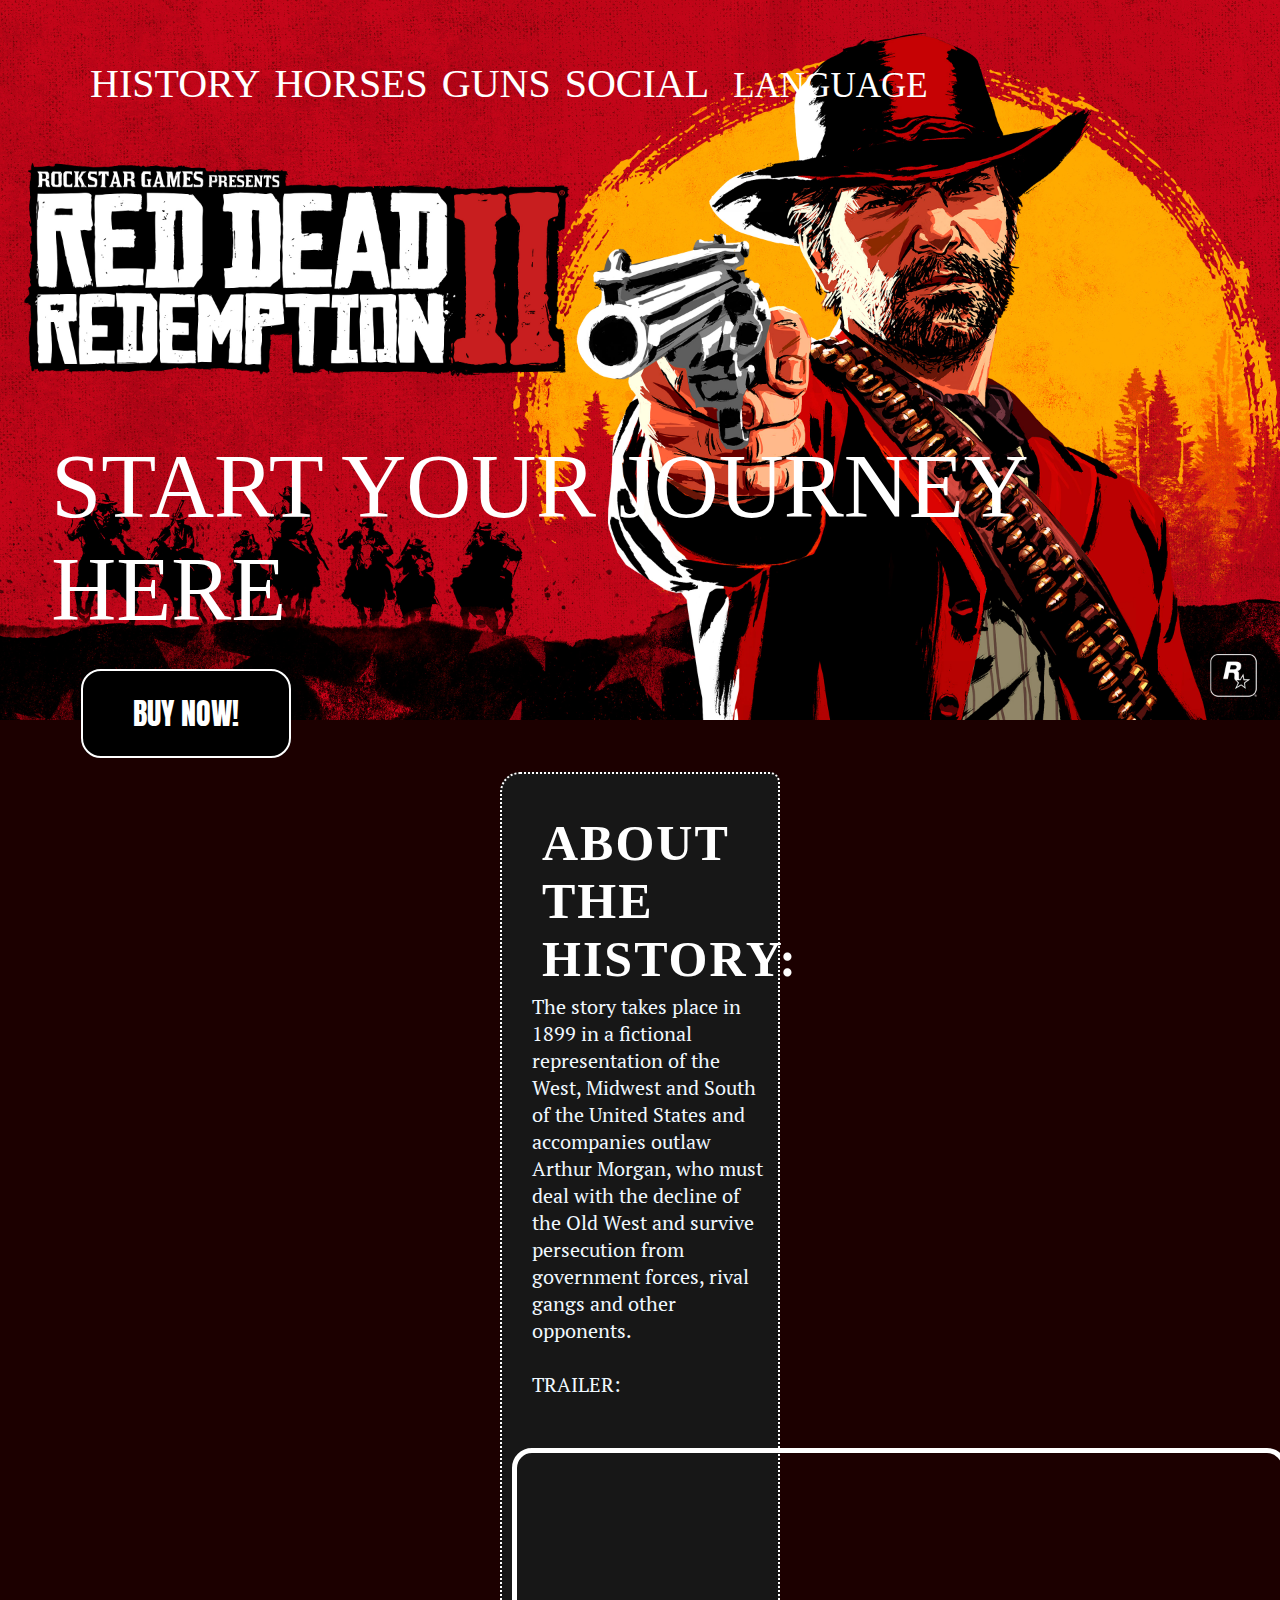
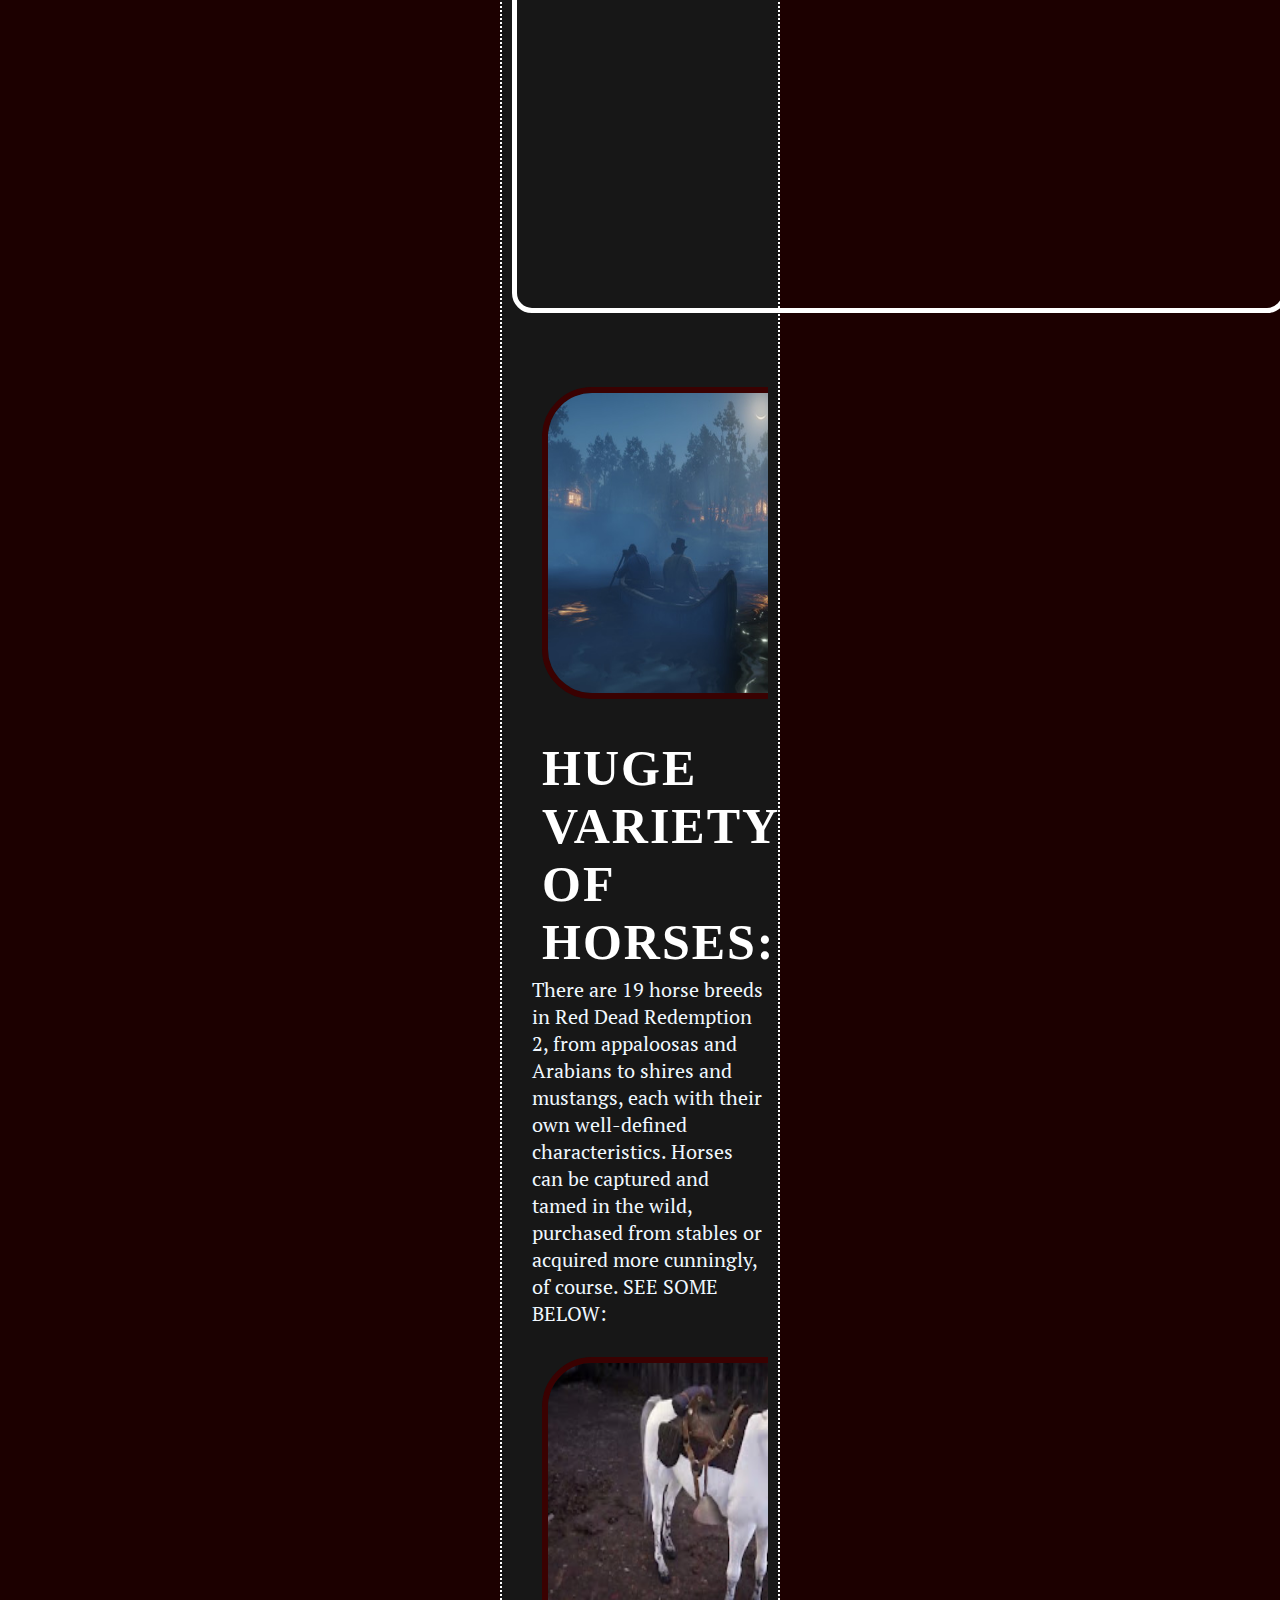
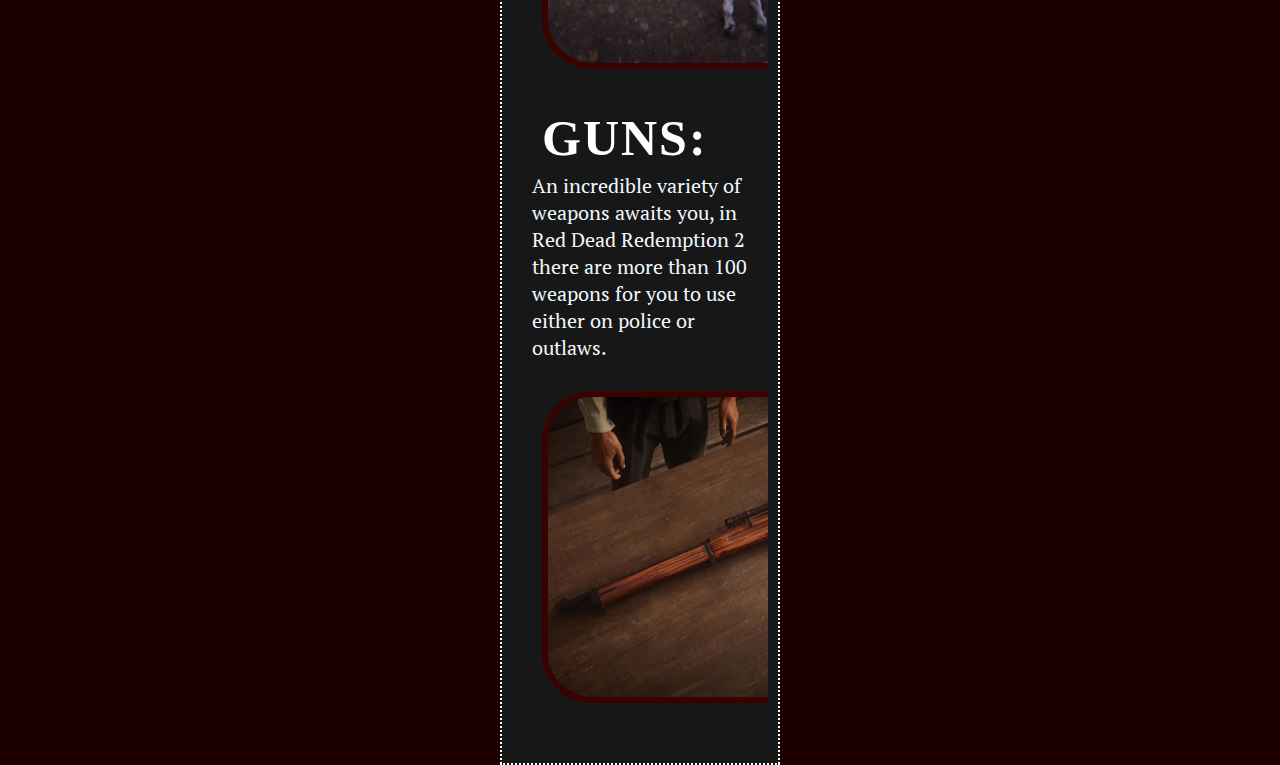
<file: index.html>
<!DOCTYPE html>
<html lang="en">
<head>
    <meta charset="UTF-8">
    <meta http-equiv="X-UA-Compatible" content="IE=edge">
    <meta name="viewport" content="width=device-width, initial-scale=1.0">
    <title>RDR2</title>
    <link rel="shortcut icon" href="./img/favicon/favicon.jpg" type="image/x-icon">
    <link rel="stylesheet" href="./style/style.css">
    <link href="https://fonts.cdnfonts.com/css/chinese-rocks" rel="stylesheet">

</head>
<body>
    <header class="menumobile">
        <div class="menu-icon" onclick="menuShow()">
            <img src="./img/menu.png" alt="">
    </div>
    </header>
        <div class="tudo"> 
        <nav class="topo" id="top">
        <div class="mainmenu">
        <nav>
        <ul>
            <li><a href="#story" class="menu">HISTORY</a></li>
            <li><a href="#horse" class="menu">HORSES</a></li>
            <li><a href="#guns" class="menu">GUNS</a></li>
            <li><a href="./contact.html" class="menu">SOCIAL</a></li>
            <li><a href="#" class="menulinguagem">LANGUAGE</a>

                <div class="submenu">
                    <ul>
                        <li><a href="./index.html"><img src="./img/linguagem/usa.jpg" alt=""></a></li>
                        <li><a href="./portugues.html"><img src="./img/linguagem/brazilian.jpg" alt=""></a></li>
                    </ul>
                </div>
            </li>
        </ul>
    </nav>
        </div>
</nav>
    <section class="meio">
        <div class="jogar">
            <p class="titulo">START YOUR JOURNEY HERE</p>
            <a href="https://store.steampowered.com/app/1174180/Red_Dead_Redemption_2/" class="botao">BUY NOW!</a>
        </div>

    </section>
    <section class="sobre">
        <div class="historia">
        <h3 class="title" id="story">ABOUT THE HISTORY:</h3>
        <p class="text">The story takes place in 1899 in a fictional representation of the West, Midwest and South of the United States and accompanies outlaw Arthur Morgan, who must deal with the decline of the Old West and survive persecution from government forces, rival gangs and other opponents.
        <br> <br> TRAILER:</p>
    </div>
    <div class="video1">
        <iframe class="video"  src="https://www.youtube.com/embed/eaW0tYpxyp0" title="YouTube video player" frameborder="0" allow="accelerometer; autoplay; clipboard-write; encrypted-media; gyroscope; picture-in-picture; web-share" allowfullscreen></iframe>
    </div>
    <div class="fotos">
        <img src="./img/imagensgame/image-1.jpg" alt="" class="foto">
        <img src="./img/imagensgame/image-2.jpg" alt="" class="foto">
        <img src="./img/imagensgame/image-3.jpg" alt="" class="foto">
        <img src="./img/imagensgame/image-4.jpg" alt="" class="foto">
        <img src="./img/imagensgame/image-5.jpg" alt="" class="foto">
    </div>

    <div class="CAVALOS">
        <h3 class="title" id="horse">HUGE VARIETY OF HORSES:</h3>
        <p class="text">There are 19 horse breeds in Red Dead Redemption 2, from appaloosas and Arabians to shires and mustangs, each with their own well-defined characteristics. Horses can be captured and tamed in the wild, purchased from stables or acquired more cunningly, of course.
        SEE SOME BELOW:</p>
        
    </div>
    <div class="fotos">
        <img src="./img/cavalos/arabe.jpg" alt="Este é o puro sangue arabe" class="foto">
        <img src="./img/cavalos/misouri.jpg" alt="" class="foto">
        <img src="./img/cavalos/painthorse.jpg" alt="" class="foto">
        <img src="./img/cavalos/turcomeno.jpg" alt="" class="foto">
        <img src="./img/cavalos/red.jpg" alt="" class="foto">
        <img src="./img/cavalos/apaloosa.jpg" alt="" class="foto">
    </div>
    <div class="ROUBOS">
        <h3 class="title" id="guns">GUNS:</h3>
        <p class="text">An incredible variety of weapons awaits you, in Red Dead Redemption 2 there are more than 100 weapons for you to use either on police or outlaws.
        </p>
    </div>
    <div class="fotos">
        <img src="./img/armas/imagem1.jpg" alt="Este é o puro sangue arabe" class="foto">
        <img src="./img/armas/imagem2.jpg" alt="" class="foto">
        <img src="./img/armas/imagem3.jpg" alt="" class="foto">
        <img src="./img/armas/imagem4.jpg" alt="" class="foto">
        <img src="./img/armas/imagem5.jpg" alt="" class="foto">
        <img src="./img/armas/imagem6.jpg" alt="" class="foto">
    </div>
    </section>
</div>
    <script src="./main.js"></script>
</body>
</html>
</file>
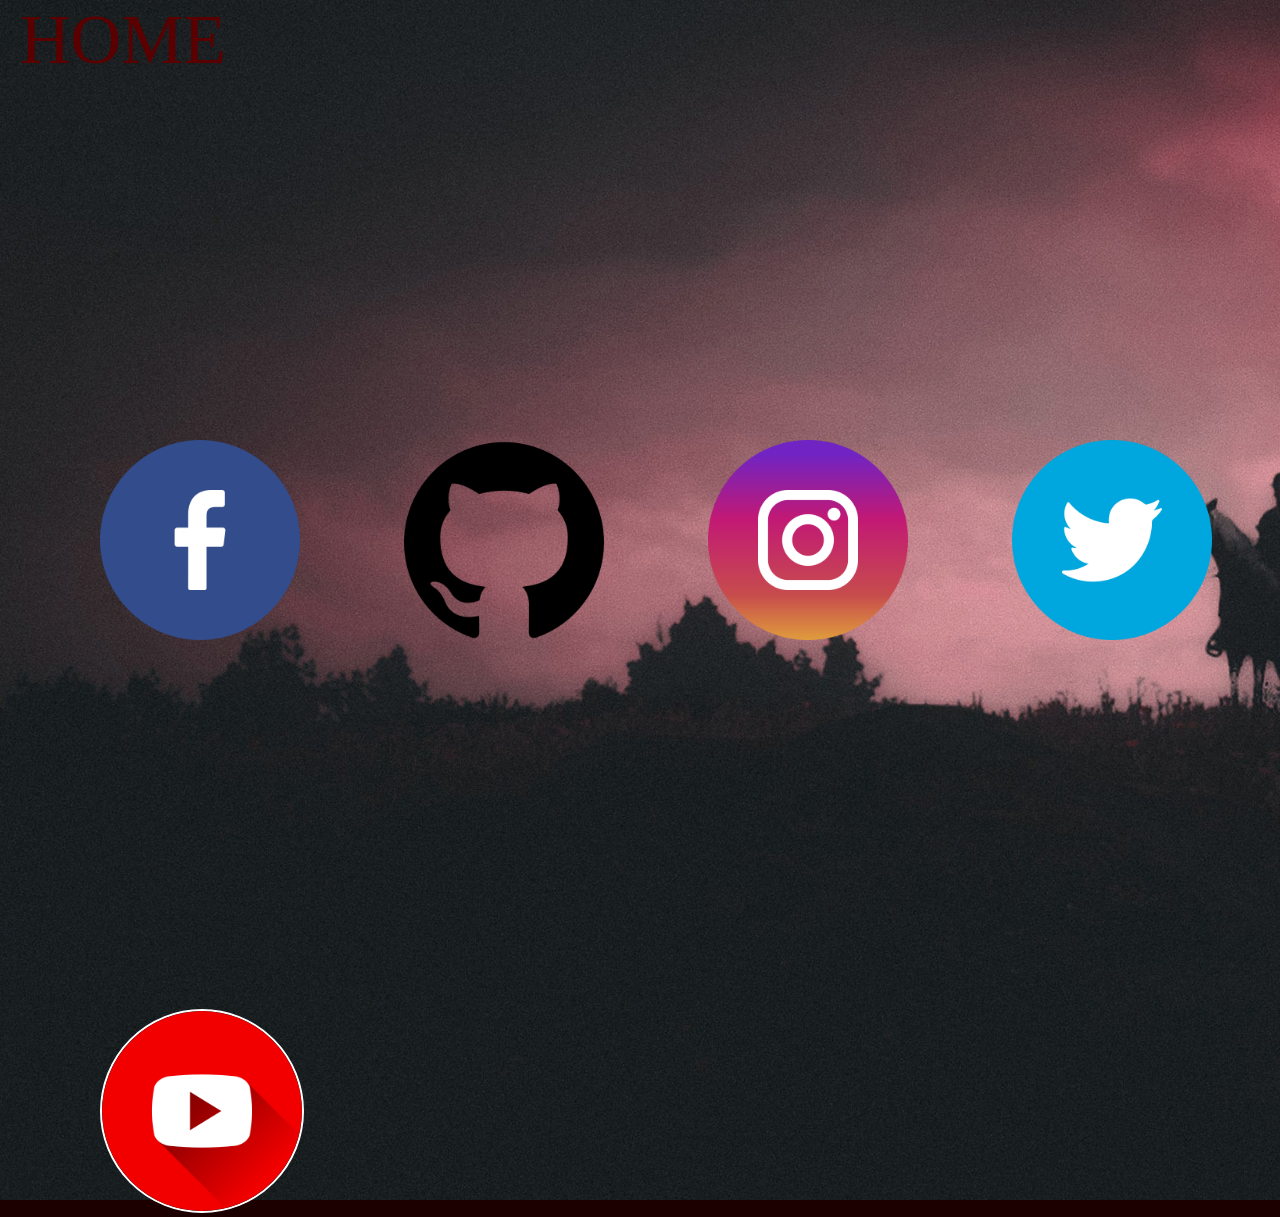
<file: contact.html>
<!DOCTYPE html>
<html lang="en">
<head>
    <meta charset="UTF-8">
    <meta http-equiv="X-UA-Compatible" content="IE=edge">
    <meta name="viewport" content="width=device-width, initial-scale=1.0">
    <title>Social</title>
    <link rel="shortcut icon" href="./img/favicon/favicon.jpg" type="image/x-icon">
    <link rel="stylesheet" href="./style/style.css">
    <link href="https://fonts.cdnfonts.com/css/chinese-rocks" rel="stylesheet">

</head>
<body class="bodycontato">
        <div> 
        <ul>
            <li class="contatomenu"><a href="./index.html" class="menu">HOME</a></li>
        </ul>
        <section>
            <div class="social">
                <ul>
                    <li><a href="https://www.facebook.com/ayrtonfranklin.dasilvapego/"><img src="./img/contato/facebook.png" alt="" class="redes"></a>
                    </li>
                    <li><a href="https://github.com/FranklinPego"><img src="./img/contato/github.png" alt="" class="redes"></a></li>
                    <li><a href="https://www.instagram.com/ayrtonfsp/"><img src="./img/contato/instagram.png" alt="" class="redes"></a></li>
                    <li><a href="https://twitter.com/Ayrton95366752"><img src="./img/contato/twitter.png" alt="" class="redes"></a></li>
                    <li><a href="https://www.youtube.com/@FranklinFSP/featured" class="redes"><img src="./img/contato/youtube.png" alt="" class="youtube"></a></li>
                </ul>
            </div>
        </section>

</body>
</html>
</file>
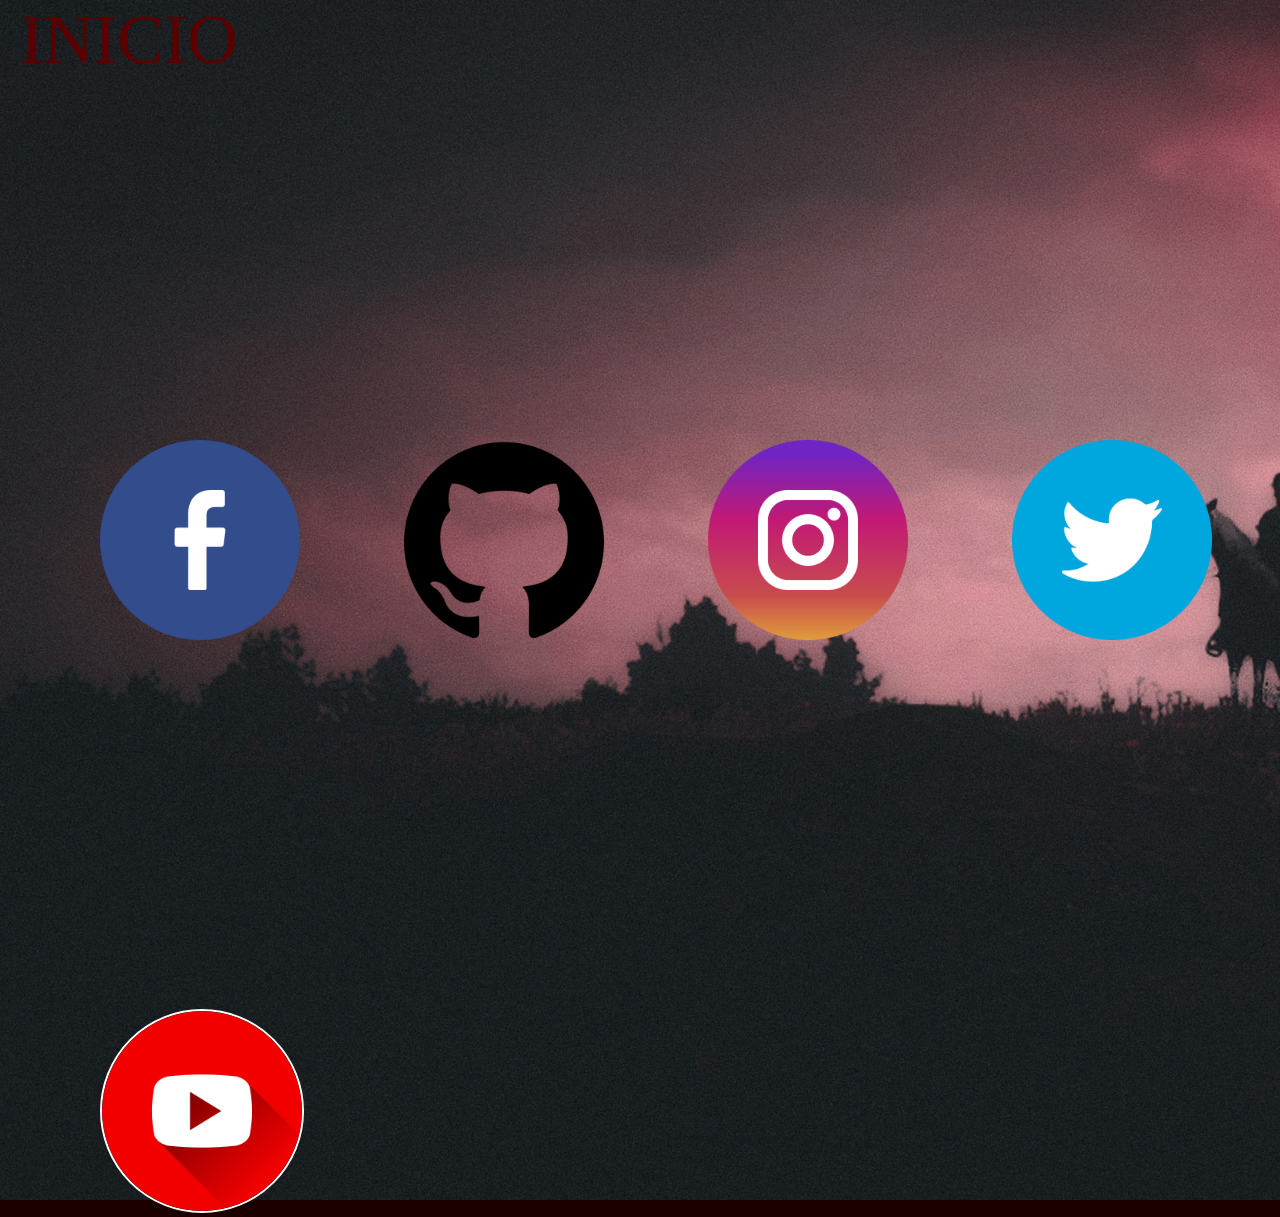
<file: contato.html>
<!DOCTYPE html>
<html lang="en">
<head>
    <meta charset="UTF-8">
    <meta http-equiv="X-UA-Compatible" content="IE=edge">
    <meta name="viewport" content="width=device-width, initial-scale=1.0">
    <title>Social</title>
    <link rel="shortcut icon" href="./img/favicon/favicon.jpg" type="image/x-icon">
    <link rel="stylesheet" href="./style/style.css">
    <link href="https://fonts.cdnfonts.com/css/chinese-rocks" rel="stylesheet">

</head>
<body class="bodycontato">
        <div> 
        <ul>
            <li class="contatomenu"><a href="./portugues.html" class="menu">INICIO</a></li>
        </ul>
        <section>
            <div class="social">
                <ul>
                    <li><a href="https://www.facebook.com/ayrtonfranklin.dasilvapego/"><img src="./img/contato/facebook.png" alt="" class="redes"></a>
                    </li>
                    <li><a href="https://github.com/FranklinPego"><img src="./img/contato/github.png" alt="" class="redes"></a></li>
                    <li><a href="https://www.instagram.com/ayrtonfsp/"><img src="./img/contato/instagram.png" alt="" class="redes"></a></li>
                    <li><a href="https://twitter.com/Ayrton95366752"><img src="./img/contato/twitter.png" alt="" class="redes"></a></li>
                    <li><a href="https://www.youtube.com/@FranklinFSP/featured" class="redes"><img src="./img/contato/youtube.png" alt="" class="youtube"></a></li>
                </ul>
            </div>
        </section>

</body>
</html>
</file>
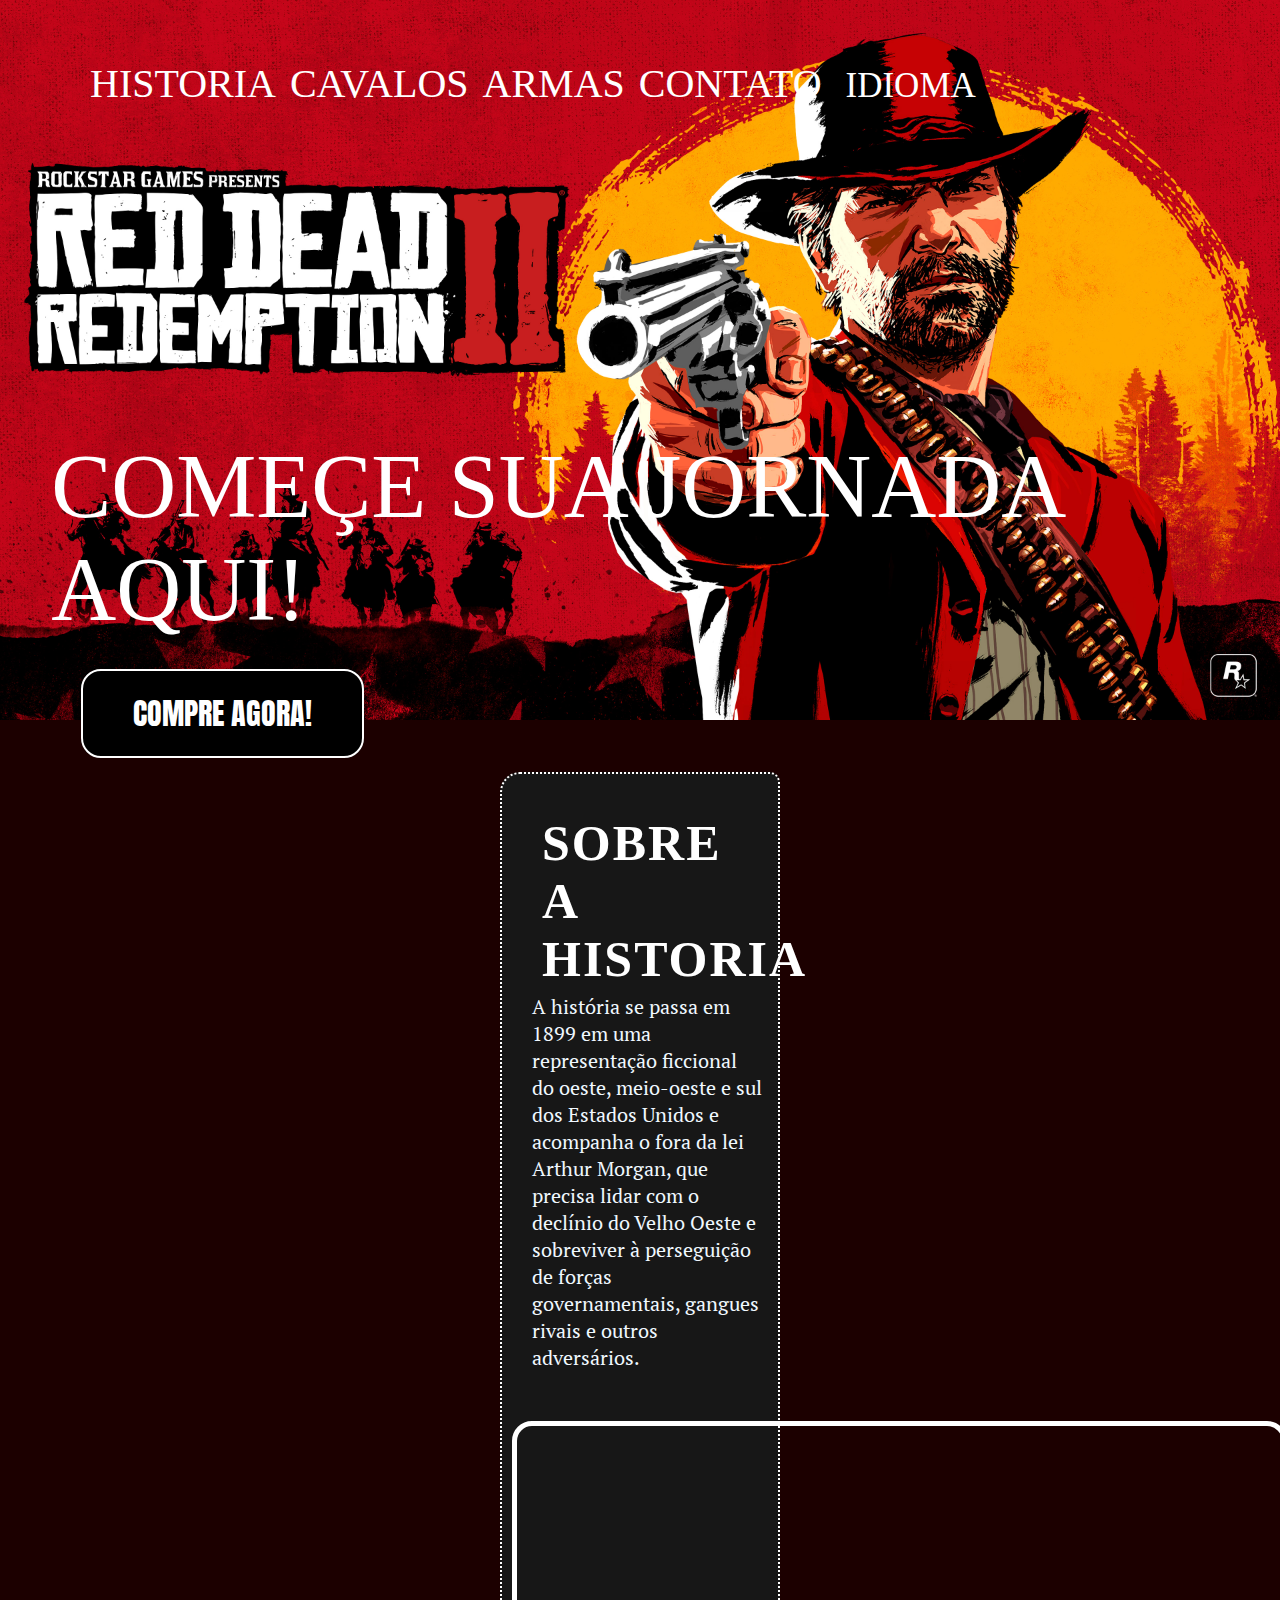
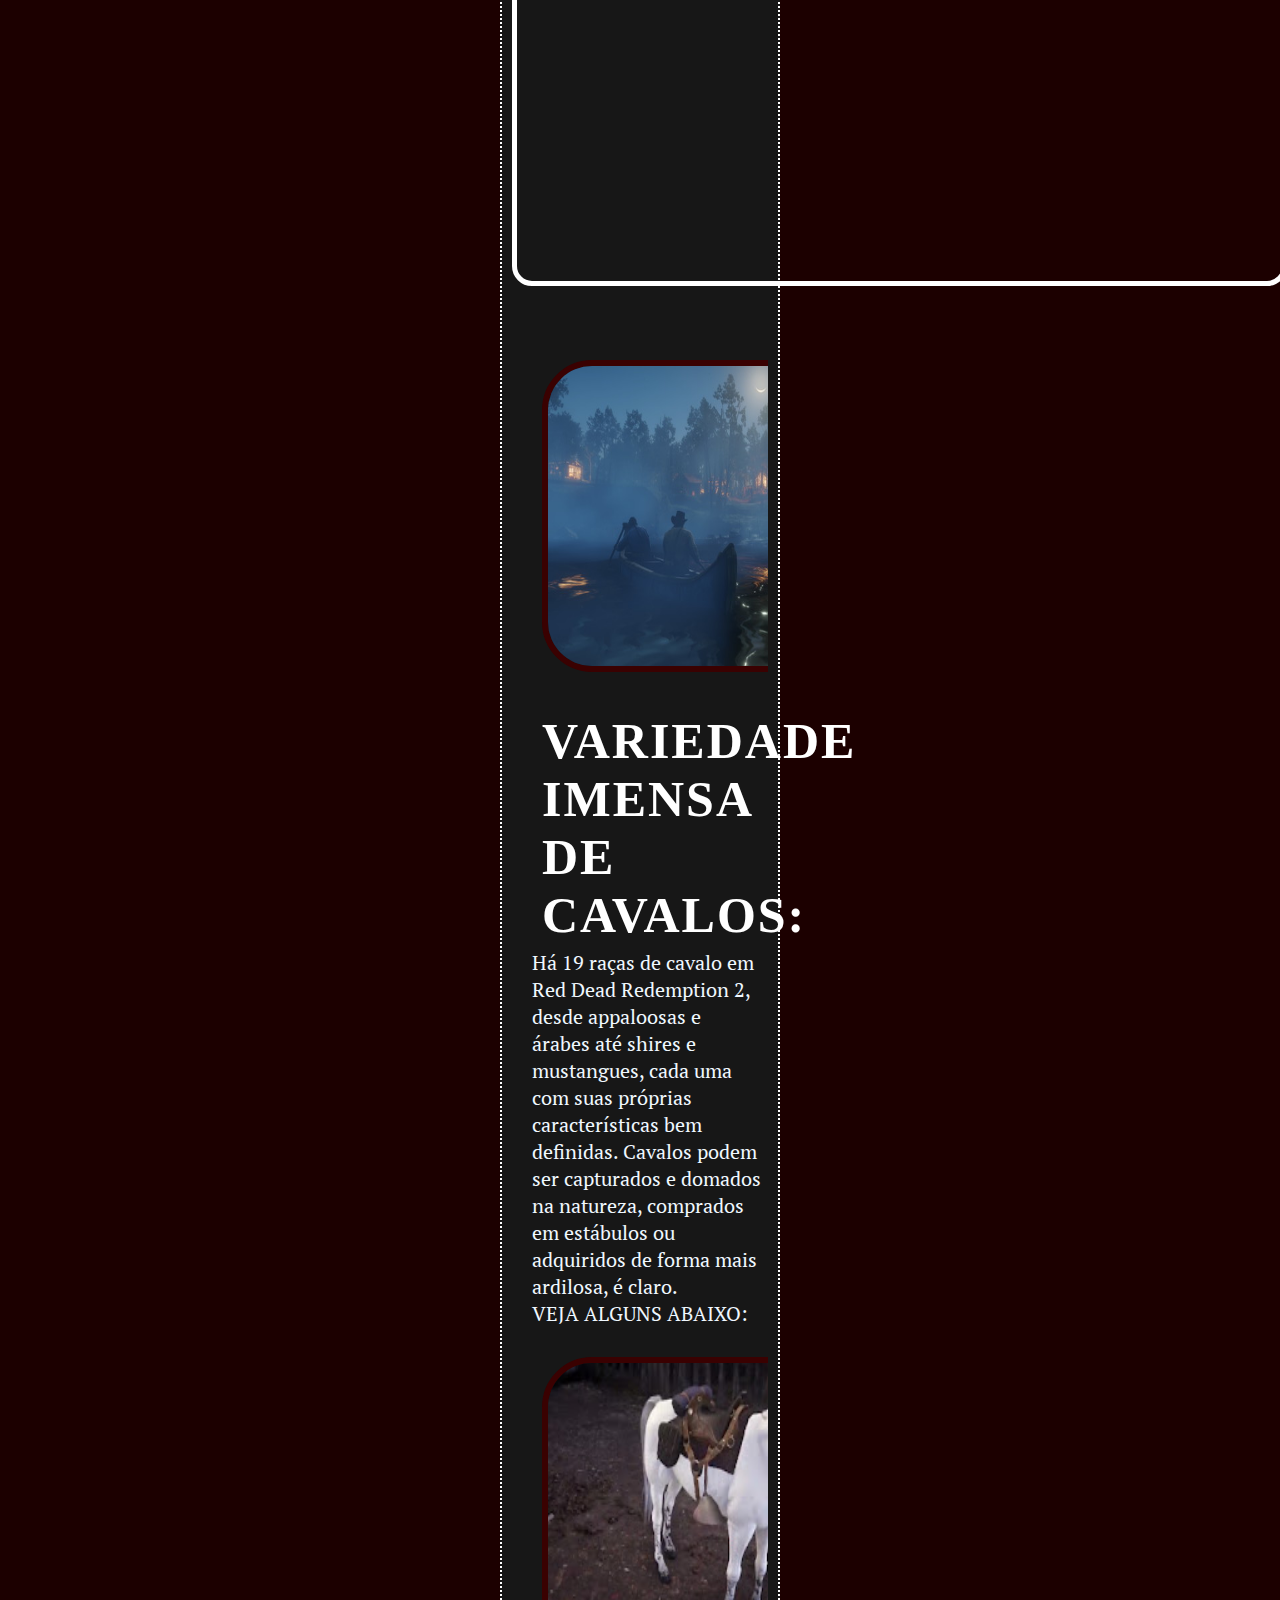
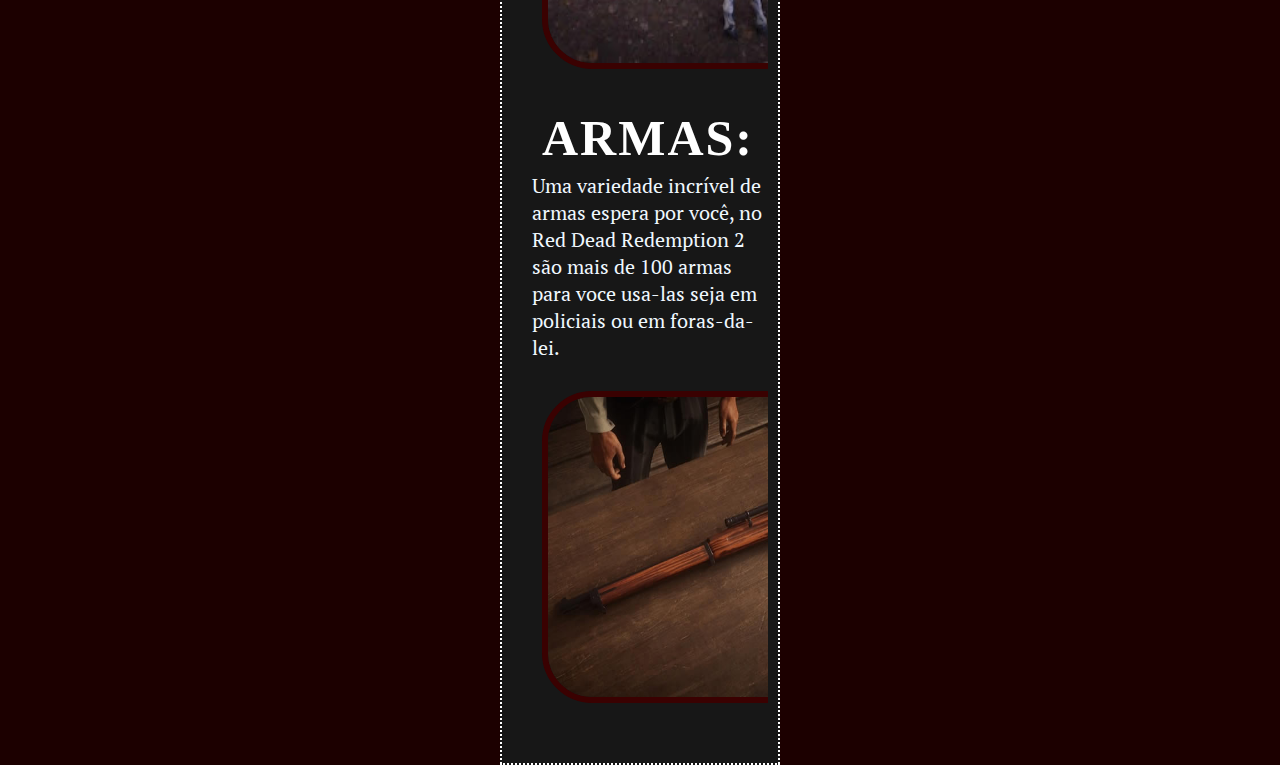
<file: portugues.html>
<!DOCTYPE html>
<html lang="en">
<head>
    <meta charset="UTF-8">
    <meta http-equiv="X-UA-Compatible" content="IE=edge">
    <meta name="viewport" content="width=device-width, initial-scale=1.0">
    <title>RDR2</title>
    <link rel="shortcut icon" href="./img/favicon/favicon.jpg" type="image/x-icon">
    <link rel="stylesheet" href="./style/style.css">
    <link href="https://fonts.cdnfonts.com/css/chinese-rocks" rel="stylesheet">

</head>
<body>
    <header class="menumobile">
        <div class="menu-icon" onclick="menuShow()">
            <img src="./img/menu.png" alt="">
    </div>
    </header>
        <div class="tudo"> 
        <nav class="topo" id="top">
        <div class="mainmenu">
            <nav>
                <ul>
                    <li><a href="#story" class="menu">HISTORIA</a></li>
                    <li><a href="#horse" class="menu">CAVALOS</a></li>
                    <li><a href="#guns" class="menu">ARMAS</a></li>
                    <li><a href="./contato.html" class="menu">CONTATO</a></li>
                    <li><a href="#" class="menulinguagem">IDIOMA</a>
        
                        <div class="submenu">
                            <ul>
                                <li><a href="./index.html"><img src="./img/linguagem/usa.jpg" alt=""></a></li>
                                <li><a href="./portugues.html"><img src="./img/linguagem/brazilian.jpg" alt=""></a></li>
                            </ul>
                        </div>
                    </li>
                </ul>
            </nav>
</nav>
    <section class="meio">
        <div class="jogar">
            <p class="titulo">COMEÇE SUA JORNADA AQUI!</p>
            <a href="https://store.steampowered.com/app/1174180/Red_Dead_Redemption_2/" class="botao">COMPRE AGORA!</a>
        </div>

    </section>
    <section class="sobre">
        <div class="historia">
        <h3 class="title" id="story">SOBRE A HISTORIA</h3>
        <p class="text">A história se passa em 1899 em uma representação ficcional do oeste, meio-oeste e sul dos Estados Unidos e acompanha o fora da lei Arthur Morgan, que precisa lidar com o declínio do Velho Oeste e sobreviver à perseguição de forças governamentais, gangues rivais e outros adversários.
        </p>
    </div>
    <div class="video1">
        <iframe class="video"  src="https://www.youtube.com/embed/eaW0tYpxyp0" title="YouTube video player" frameborder="0" allow="accelerometer; autoplay; clipboard-write; encrypted-media; gyroscope; picture-in-picture; web-share" allowfullscreen></iframe>
    </div>
    <div class="fotos">
        <img src="./img/imagensgame/image-1.jpg" alt="" class="foto">
        <img src="./img/imagensgame/image-2.jpg" alt="" class="foto">
        <img src="./img/imagensgame/image-3.jpg" alt="" class="foto">
        <img src="./img/imagensgame/image-4.jpg" alt="" class="foto">
        <img src="./img/imagensgame/image-5.jpg" alt="" class="foto">
    </div>

    <div class="CAVALOS">
        <h3 class="title" id="horse">VARIEDADE IMENSA DE CAVALOS:</h3>
        <p class="text">Há 19 raças de cavalo em Red Dead Redemption 2, desde appaloosas e árabes até shires e mustangues, cada uma com suas próprias características bem definidas. Cavalos podem ser capturados e domados na natureza, comprados em estábulos ou adquiridos de forma mais ardilosa, é claro. <br> VEJA ALGUNS ABAIXO:
        </p>
        
    </div>
    <div class="fotos">
        <img src="./img/cavalos/arabe.jpg" alt="Este é o puro sangue arabe" class="foto">
        <img src="./img/cavalos/misouri.jpg" alt="" class="foto">
        <img src="./img/cavalos/painthorse.jpg" alt="" class="foto">
        <img src="./img/cavalos/turcomeno.jpg" alt="" class="foto">
        <img src="./img/cavalos/red.jpg" alt="" class="foto">
        <img src="./img/cavalos/apaloosa.jpg" alt="" class="foto">
    </div>
    <div class="ROUBOS">
        <h3 class="title" id="guns">ARMAS:</h3>
        <p class="text">Uma variedade incrível de armas espera por você, no Red Dead Redemption 2 são mais de 100 armas para voce usa-las seja em policiais ou em foras-da-lei.
        </p>
    </div>
    <div class="fotos">
        <img src="./img/armas/imagem1.jpg" alt="Este é o puro sangue arabe" class="foto">
        <img src="./img/armas/imagem2.jpg" alt="" class="foto">
        <img src="./img/armas/imagem3.jpg" alt="" class="foto">
        <img src="./img/armas/imagem4.jpg" alt="" class="foto">
        <img src="./img/armas/imagem5.jpg" alt="" class="foto">
        <img src="./img/armas/imagem6.jpg" alt="" class="foto">
    </div>
    </section>
</div>
    <script src="./main.js"></script>
</body>
</html>
</file>
<file: style/style.css>
@import url(https://fontmeme.com/permalink/230115/296ce1bb1ab5985285ea8b8d6ab23458.png);
@import url('https://fonts.googleapis.com/css2?family=Anton&display=swap');
@import url('https://fonts.googleapis.com/css2?family=Anton&family=PT+Serif&display=swap');

*{
    margin: 0;
    padding: 0;
    font-family: "Chinese Rocks Rg";
}
html{
    scroll-behavior: smooth;
}
body{
    width: 100%;
    overflow-x: hidden;
    margin-left: 0;
    margin-right: 0;
}

.menulinguagem {
    font-size: 35px;
    color: white;
    text-decoration: none;
    padding: 0 10px;
    border-radius: 10px 10px 10px 0;
}
.menulinguagem:hover{
    background-color: black;
}
.submenu{
    display: none;
}
nav ul li:hover .submenu{
    display: block;
    position: absolute;
    margin-top: 41px;
}
nav ul li:hover .submenu ul{
    position: absolute;
    background-color: rgb(0, 0, 0, 0.8);
    padding: 10px;
    border-radius: 0 0 10px 10px;
}
nav ul li:hover .submenu ul li a img{
    width: 40px;
}
nav ul li:hover .submenu ul li a img:hover{
    width: 50px;
    transition: 0.5s;
}
.voltarcima{
    display: flex;
    align-items: center;
    text-decoration: none;
    padding: 0 0.4%;
    margin-top: 48%;
    right: 1%;
    bottom: 1%;
    background-color: red;
    color: rgb(255, 255, 255);
    font-size: 30px;
    position: fixed;
    top: 0;
    border: 2px solid white;
}
.tudo{
    background-image: url(../img/background.jpg);
    background-size: contain;
    background-repeat: no-repeat;
    background-color: rgb(28, 0, 0);
}

.mainmenu{
    position: absolute;
    top: 0;
    left: 0;
    width: 100%;
    padding: 30px 90px;
    display: flex;
    align-items: center;
    justify-content: space-between;
    top: 30px;

}


ul li{
    display: inline-flex;
    text-align: left;
}

.menu{
    padding-right: 10px;
    text-decoration: none;
    color: white;
    font-size: 40px;
}
.menu:hover{
    font-size: 35px;
    color: rgb(0, 0, 0);
    transition: 1s;
}


/*TERMINO HEADER*/



.jogar{
    padding: 34% 0 2% 4%;
}
.titulo{
    display: flex;
    margin-bottom: 50px;
    font-size: 90px;
    color: white;
}
.botao{
    text-decoration: none;
    background-color: black;
    padding: 20px 50px;
    color: white;
    font-size: 30px;
    border-radius: 20px;
    font-family: 'Anton', sans-serif;
    margin-left: 30px;
    border: 2px solid white;
}
.botao:hover{
    background-color: rgb(255, 0, 0);
    border: 3px solid rgb(255, 255, 255);
    padding: 25px 55px;
    color: rgb(238, 238, 238);
    margin-left: 24px;
    transition: 0.5s;
}
/*FIM DA PROPAGANDA*/
.sobre{
    background-color: rgb(23, 23, 23);
    margin: 10px 500px 0px;
    padding: 30px 10px;
    border: 2px dotted white;
    border-radius: 20px 10px 0 0;
}
.title{
    padding-top: 10px;
    color: rgb(255, 255, 255);
    font-size: 50px;
    padding-left: 30px;
    letter-spacing: 2px;
}
.text{
    color: aliceblue;
    font-size: 20px;
    margin: 0;
    padding: 5px 5px 0 20px;
    font-family: 'PT Serif', serif;
}

.fotos{
    display: flex;
    text-align: center;
    overflow-x: scroll;
}
.fotos::-webkit-scrollbar{
    width: 10px;
    border: 2px solid black;
    background-color: rgb(0, 0, 0);
}
.fotos::-webkit-scrollbar-thumb{
    background-color: red;
    border-radius: 10px;
}
.fotos::-webkit-scrollbar-thumb:hover{
    background-color: rgb(35, 0, 0);
    transition: 1s;
}
.video1{
    text-align: center;
    margin: 50px 0 40px 0;
}
.video{
    width: 765px;
    height: 455px;
    border: 5px solid white;
    border-radius: 20px;
}
.foto{
    margin: 30px;
    width: 400px;
    height: 300px;
    border: 6px solid rgb(58, 1, 1);
    padding: 0;
    border-radius: 50px;
}
.foto:hover{
    margin-top: 20px;
    width: 450px;
    height: 350px;
    border: 6px solid rgb(0, 0, 0);
    transition: 1s;
    padding: 0;

}
.menu-icon{
    display: none;
    cursor: pointer;
}
.menu-icon img{
    width: 45px;
}

/* REDES SOCIAIS */
.bodycontato{
    background-image: url(../img/contato.jpg);
    background-size: inherit;
    background-repeat: no-repeat;
    background-color: rgb(28, 0, 0);
}
.social{
    display: flex;
    justify-content: center;
}
.contatomenu a{
    font-size: 60px;
    color: wheat;
    padding-left: 20px;
    cursor: pointer;
}
.contatomenu a:hover{
    color: rgb(91, 0, 0);
    font-size: 70px;
    transition: all 1s;

}
.social li img{
    margin-top: 120%;
    margin-left: 100px;
    width: 200px;
}
.youtube{
    border: 2px solid white;
    border-radius: 200px;
}
.social li img:hover{
    -webkit-filter: drop-shadow(15px 5px 5px rgba(0,0,0,.8));
    filter: drop-shadow(15px 5px 5px rgba(0,0,0,.8));
    transition: 0.5s;
}


/*MOBILE*/


@media screen and (max-width: 968px) {
    *{
        margin: 0;
        padding: 0;
        width: 100%;
    }
    body, html{
        overflow-x: hidden;
        width: 100%;
        position: relative;

    }
    .contatomenu{
        background-color: black;
        padding-bottom: 10px;
    }
    
    .social li{
        display: inline;
    }
    .bodycontato{
        background-size: inherit;
    }
    .social li a img{
        margin-top: 25%;
        margin-left: 66px;
        width: 108px;    
    }
    .mainmenu ul{
        position: absolute;
        margin-top: -7px;
        background-color: rgb(0, 0, 0, 0.9);
        flex-direction: column;
        width: 250px;
        height: 229px;
        left: -90%;
        border-bottom: 3px solid white;
        border-right: 3px solid white;
        border-top: 1px solid gray;
        border-radius: 0 0 10px 0;
        transition: all 1s;
    }
    .menulinguagem{
        font-size: 25px;
        padding-top: 20px;
        text-align: end;
    }
    .menu{
        font-size: 30px;
        padding-top: 10px;
        text-align: center;
    }
    .submenu{
        top: 198px;
        left: 397px;
        position: absolute;
    }
    .submenu ul{
        width: 40px;
        height: 60px;
        border-left: 2px solid white;
    }
    .mainmenu ul.open{
        left: -0%;
    }
    .menu:hover{
        color: red;
    }
    .menu-icon{
        display: inline;
    }
    .menu-icon img{
        width: 60px;
        height: 40px;
        padding: 0;
        margin: 0;
    }
    .menumobile{
        padding-top: 7px;
        width: 100%;
        background-color: black;
        border-bottom: 1px solid white;
        height: 45px;
    }
    .titulo{
        width: 240px;
        margin-bottom: 0;
        padding-bottom: 0;
    }
    .botao{
        font-size: 25px;
        padding: 3px 8px;
        border-radius: 10px;
        margin-left: 0;
    }
    .botao:hover{
        padding: 3px 8px;
        margin-left: 0;
    }

    .voltarcima{
        width: 10px;
        height: 10px;
        bottom: 10px;
        right: 10px;
    }
    .logo{
        display: none;
    }
    .titulo{
        font-size: 40px;
        color: rgb(255, 255, 255);
        display: flex;
        margin-bottom: 10px;
    }
    .top{
        margin-top: 1710px;
        right: 2.5%;
        bottom: 2.5%;
    }
    .tudo{
        width: 100%;
        margin: 0 auto;
    }
    .video{
        width: 113%;
        height: 210px;
    }
    .fotos{
        width: 113%;
        height: 290px;
    }
    .foto{
        margin: 30px 10px;
        width: 240px;
        height: 200px;
    }
    .foto:hover{
        width: 290px;
        height: 210px;
    }
    .title{
        font-size: 20px;
    }
    .text{
        font-size: 15px;
    }
    .sobre{
        padding-right: 15%;
        margin: 1%;
        width: 79.6%;
        margin-bottom: 0;
    }
}
</file>
